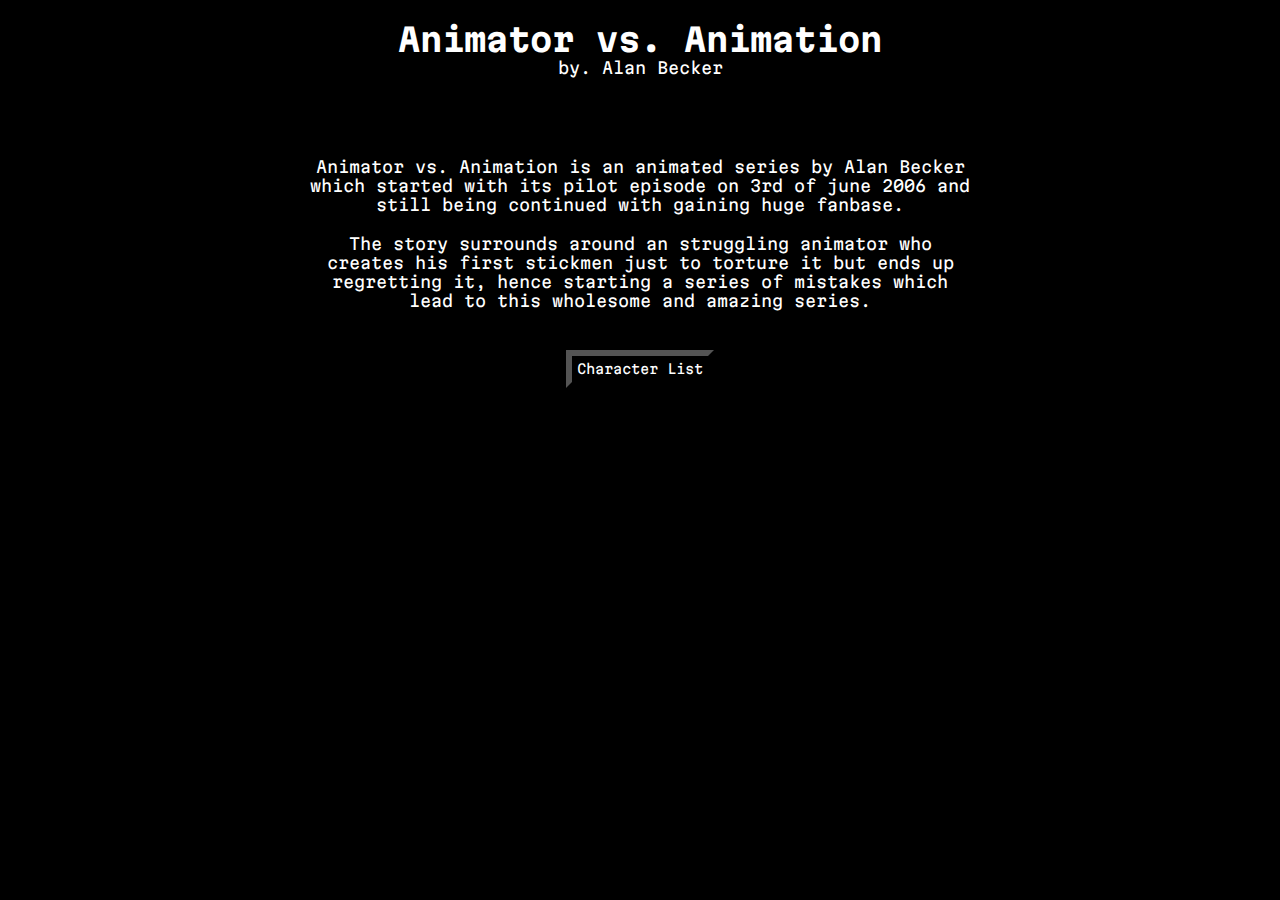
<file: index.html>
<!DOCTYPE html>
<html lang="en">
  <head>
    <meta charset="UTF-8" />
    <meta name="viewport" content="width=device-width, initial-scale=1.0" />
    <link rel="stylesheet" href="./styles/style.css" />
    <title>Animator vs. Animation</title>
  </head>
  <body>
    <h1>Animator vs. Animation</h1>
    <span>by. Alan Becker</span>
    <p class="first">
      Animator vs. Animation is an animated series by Alan Becker which started with its pilot episode on 3rd of june
      2006 and still being continued with gaining huge fanbase.
    </p>
    <p class="last">
      The story surrounds around an struggling animator who creates his first stickmen just to torture it but ends up
      regretting it, hence starting a series of mistakes which lead to this wholesome and amazing series.
    </p>
    <button onclick="location.href='./pages/pro.html'">Character List</button>
  </body>
</html>
</file>
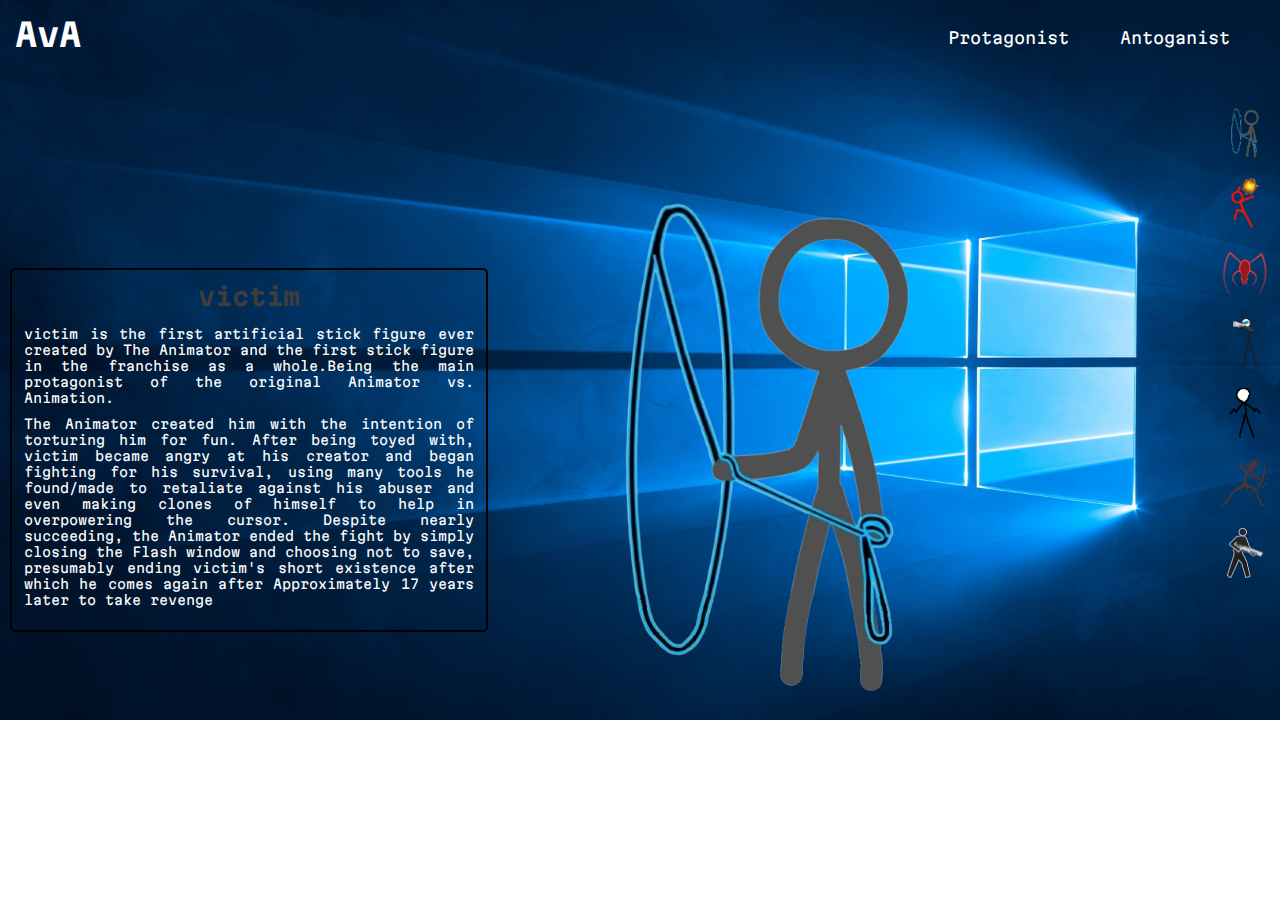
<file: pages/anto.html>
<!DOCTYPE html>
<html lang="en">
  <head>
    <meta charset="UTF-8" />
    <meta name="viewport" content="width=device-width, initial-scale=1.0" />
    <script defer src="../js/anto.js"></script>
    <link rel="stylesheet" href="../styles/char.css" />
    <link rel="stylesheet" href="../styles/anto.css" />
    <title>Character List | Antoganists</title>
  </head>
  <body>
    <!-- Top navbar -->
    <div class="upper">
      <a href="../index.html"><h1>AvA</h1></a>
      <nav>
        <a href="./pro.html">Protagonist</a>
        <a href="#">Antoganist</a>
      </nav>
    </div>

    <!-- Side navbar -->
    <nav class="side">
      <img src="../images/victim.png" alt="victim icon" id="victimIcon" />
      <img src="../images/badred.png" alt="darkLord icon" id="darkLordIcon" />
      <img src="../images/virus.png" alt="virus icon" id="virusIcon" />
      <img src="../images/agent.png" alt="agent icon" id="agentIcon" />
      <img src="../images/ballista.png" alt="ballista icon" id="ballistaIcon" />
      <img src="../images/primal.png" alt="primal icon" id="primalIcon" />
      <img src="../images/hazard.png" alt="hazard icon" id="hazardIcon" />
    </nav>

    <!-- Main image of the character in the middle -->
    <div class="main">
      <img src="../images/victim.png" alt="victim image" id="victim" />
      <img src="../images/badred.png" alt="darkLord image" id="darkLord" />
      <img src="../images/virus.png" alt="virus image" id="virus" />
      <img src="../images/agent.png" alt="agent image" id="agent" />
      <img src="../images/ballista.png" alt="ballista image" id="ballista" />
      <img src="../images/primal.png" alt="primal image" id="primal" />
      <img src="../images/hazard.png" alt="hazard image" id="hazard" />
    </div>

    <!-- Description of the character -->
    <div class="dis">
      <dialog id="victimd" open>
        <h2>victim</h2>
        <p>
          victim is the first artificial stick figure ever created by The Animator and the first stick figure in the
          franchise as a whole.Being the main protagonist of the original Animator vs. Animation.
        </p>
        <p>
          The Animator created him with the intention of torturing him for fun. After being toyed with, victim became
          angry at his creator and began fighting for his survival, using many tools he found/made to retaliate against
          his abuser and even making clones of himself to help in overpowering the cursor. Despite nearly succeeding,
          the Animator ended the fight by simply closing the Flash window and choosing not to save, presumably ending
          victim's short existence after which he comes again after Approximately 17 years later to take revenge
        </p>
      </dialog>
      <dialog id="darkLordd">
        <h2>The Dark Lord</h2>
        <p>
          The Dark Lord (tentatively known as The Chosen One's enemy) is a red artificial stick figure that was created
          by Alan Becker for the sole purpose of destroying The Chosen One
        </p>
        <p>
          He was initially loyal to his creator and the mission imprinted onto him until The Chosen One bested him, but
          instead chose to display mercy to his enemy and revealed to him that Alan only saw him as a tool and cared for
          him no more than he did the black stick figure.
        </p>
        <p>
          Almost seven years later, it was revealed in "The Flashback" that both The Dark Lord and The Chosen One were
          able to escape the computer by opening a doorway to the Internet just moments before the computer crashed.
        </p>
      </dialog>
      <dialog id="virusd">
        <h2>ViraBot</h2>
        <p>
          The ViraBot is a type of virus created by The Dark Lord that serves as the secondary antagonist of Season 2
          and a posthumous antagonist in the Actual Shorts miniseries, both as an individual agent and as a group. They
          were programmed by The Dark Lord in order to conquer the global network after being fueled by powerlust
          following his seven-year rampage across the Internet.
        </p>
        <p>
          Originally, one was sent by The Dark Lord to infect and ultimately destroy ALANSPC as both a test run and as a
          means of revenge against his creator, but failed due to the intervention of The Chosen One, saving both Alan's
          computer and The Second Coming along with his friends.
        </p>
      </dialog>
      <dialog id="agentd">
        <h2>Agent</h2>
        <p>
          Agent is the leader of the mercenary group that works under victim and his organization in Animator vs.
          Animation Season 3, where he and his associates seek to claim a bounty placed on The Chosen One for his
          capture.
        </p>
        <p>
          Agent has arm gadgets (unofficially named "Toolbars" or "Animator UI") on each of his arms, which give him
          access of tools identical to those used in Adobe Animate. He can designate one tool per arm and change which
          tool he can use at will
        </p>
      </dialog>
      <dialog id="ballistad">
        <h2>ballista</h2>
        <p>
          Ballista is one of the four mercenaries that works for victim and his organization in Animator vs. Animation
          VI.
        </p>
        <p>
          Ballista is a short, pixelated stick figure with a white solid head. He can shapeshift his body to various
          degrees (such as splitting his head in half to reveal a gun), and he also possesses gigantic teeth, making him
          the only stick figure capable of showing emotions through means other than body language.
        </p>
        <p>
          Ballista can shapeshift his body to suit different situations and he is stronger than the average stick
          figure, able to send a barrage of punches to a shark The Second Coming created
        </p>
      </dialog>
      <dialog id="primald">
        <h2>Primal</h2>
        <p>
          Primal is one of the four mercenaries that works for victim and his organization in Animator vs. Animation VI.
        </p>
        <p>
          Primal is a sentient caveman drawing and can shapeshift. His base form is a tall chocolate-brown stick figure
          with a solid head, broad shoulders and hips, and a narrow waist. His body is a bit thicker than that of most
          other stick figures. His surface is roughly granulated, resembling a pencil drawing. The edges of his body are
          fuzzy and flicker constantly. He has stubby feet and even blurry hands with fingers, which can be seen up
          close.
        </p>
        <p>
          He possesses a second stronger form where he becomes much more muscular, and swirling spirals appear above his
          back and shoulders. In this form he runs on all fours like a gorilla.
        </p>
      </dialog>
      <dialog id="hazardd">
        <h2>Hazard</h2>
        <p>
          Hazard is one of the four mercenaries that works for victim and his organization in Animator vs. Animation
          Season 3.
        </p>
        <p>
          Hazard is, as to be expected from such a description, a pictogram stick figure one would see on various signs.
          He is tall, with a dark grey body. His solid head is separate from the rest of his body, he has a light gray
          outline and, unlike the others, noticeably has an actual "body" of sorts and isn't just a flat line. For
          whatever reason, he has very limited movement and moves on a lower framerate. In certain postures, he is
          completely flat.
        </p>
        <p>
          Hazard does not seem to have any powers, at least not at first glance, but he does have exceptional
          hand-to-hand combat skills that put The Second Coming on the defensive. He also has the ability to electrocute
          objects into dust and is seen to express through signs. He is also one of the few stickmen we have seen to
          make sounds, like a car alarm. As a side note, it could be argued that Hazard has abnormal speed due to his
          capability of seemingly darting from one pose to another. He also is animated in the lowest framerate because
          he can quickly dart from one position to another.
        </p>
      </dialog>
    </div>

    <!-- The End -->
  </body>
</html>
</file>
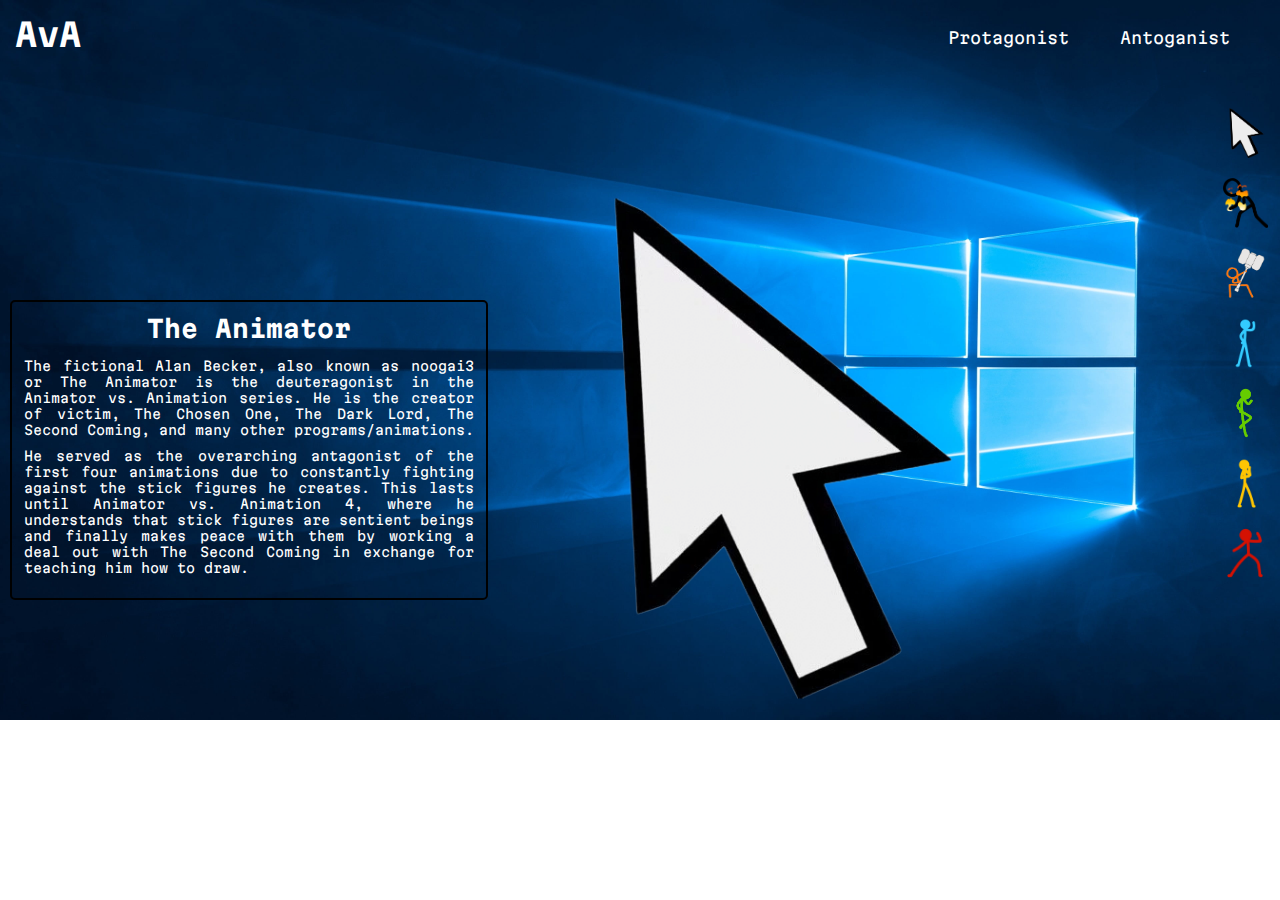
<file: pages/pro.html>
<!DOCTYPE html>
<html lang="en">
  <head>
    <meta charset="UTF-8" />
    <meta name="viewport" content="width=device-width, initial-scale=1.0" />
    <script defer src="../js/pro.js"></script>
    <link rel="stylesheet" href="../styles/char.css" />
    <link rel="stylesheet" href="../styles/pro.css" />
    <title>Character List | Protagonists</title>
  </head>
  <body>
    <!-- Top navbar -->
    <div class="upper">
      <a href="../index.html"><h1>AvA</h1></a>
      <nav>
        <a href="#">Protagonist</a>
        <a href="./anto.html">Antoganist</a>
      </nav>
    </div>

    <!-- Side navbar -->
    <nav class="side">
      <img src="../images/alan.png" alt="alan icon" id="alanIcon" />
      <img src="../images/black.png" alt="black icon" id="blackIcon" />
      <img src="../images/orange.png" alt="orange icon" id="orangeIcon" />
      <img src="../images/blue.png" alt="blue icon" id="blueIcon" />
      <img src="../images/green.png" alt="green icon" id="greenIcon" />
      <img src="../images/yellow.png" alt="yellow icon" id="yellowIcon" />
      <img src="../images/red.png" alt="red icon" id="redIcon" />
    </nav>

    <!-- Main image of the character in the middle -->
    <div class="main">
      <img src="../images/alan.png" alt="alan image" id="alan" />
      <img src="../images/black.png" alt="black image" id="black" />
      <img src="../images/orange.png" alt="orange image" id="orange" />
      <img src="../images/blue.png" alt="blue image" id="blue" />
      <img src="../images/green.png" alt="green image" id="green" />
      <img src="../images/yellow.png" alt="yellow image" id="yellow" />
      <img src="../images/red.png" alt="red image" id="red" />
    </div>

    <!-- Description of the character -->
    <div class="dis">
      <dialog id="aland" open>
        <h2>The Animator</h2>
        <p>
          The fictional Alan Becker, also known as noogai3 or The Animator is the deuteragonist in the Animator vs.
          Animation series. He is the creator of victim, The Chosen One, The Dark Lord, The Second Coming, and many
          other programs/animations.
        </p>
        <p>
          He served as the overarching antagonist of the first four animations due to constantly fighting against the
          stick figures he creates. This lasts until Animator vs. Animation 4, where he understands that stick figures
          are sentient beings and finally makes peace with them by working a deal out with The Second Coming in exchange
          for teaching him how to draw.
        </p>
      </dialog>
      <dialog id="blackd">
        <h2>The Choosen One</h2>
        <p>
          The Chosen One (tentatively known as victim, killer, and BEAST) is the second stick figure created by Alan
          Becker.
        </p>
        <p>
          He was created five months after his fight with victim, and the first one to prove himself as a genuine threat
          to Alan Becker due to possessing superpowers thanks to his abnormally high power level granted to him by his
          creator.
        </p>
        <p>
          He viciously fought against his creator in Animator vs. Animation 2 but later destroyed and escaped Alan's
          computer with The Dark Lord during the climax of Animator vs. Animation 3.
        </p>
      </dialog>
      <dialog id="oranged">
        <h2>The Second Coming</h2>
        <p>
          The Second Coming, also called Orange, or The Chosen One's Return, is the main protagonist of the Animator vs.
          Animation franchise, along with the Fighting Stick Figures.
        </p>
        <p>
          He is an orange artificial stick figure who was created by Alan Becker in late 2014, three years after The
          Chosen One and The Dark Lord destroyed his old computer. When grouped together alongside the Fighting Stick
          Figures and with him as the leader, the five of them are known as the Stick Gang.
        </p>
      </dialog>
      <dialog id="blued">
        <h2>Blue</h2>
        <p>
          Blue is one of the main protagonists of the Animator vs. Animation franchise, being one of the five members of
          the Stick Gang.
        </p>
        <p>
          Blue is shown to be a pacifist, and is described by Alan as a "hippie," probably due to Blue's love of plants
          and hatred of violence. That said, he is not afraid to fight whenever he or his friends are in trouble.
        </p>
      </dialog>
      <dialog id="greend">
        <h2>Green</h2>
        <p>
          Green is one of the four Fighting Stick Figures. He is the best friend of The Second Coming, a close friend to
          Blue, Yellow and Red.
        </p>
        <p>
          Green is the jack-of-all-trades, capable of doing anything he sets his mind to. Due to this, he can be a
          show-off and a bit arrogant as well, his victory dances after a build battle can rub his friends the wrong
          way. He is probably the most competitive of the Stick Gang.
        </p>
      </dialog>
      <dialog id="yellowd">
        <h2>Yellow</h2>
        <p>
          Yellow is one of the main protagonists of the Animator vs. Animation franchise, being one of the five members
          of the Stick Gang.
        </p>
        <p>
          Yellow is the smartest member of the Stick Gang, and is shown to be the calmest under pressure, able to think
          quickly and accurately in even the most dire of situations. His high intelligence comes in handy, especially
          through his expertise technology.
        </p>
      </dialog>
      <dialog id="redd">
        <h2>Red</h2>
        <p>
          Red is one of the Fighting Stick Figures alongside Yellow, Blue, and Green. He is often nervous and impatient,
          tending to act before thinking, either pressuring his friends to make sure an area is safe or attacking first,
          which usually makes him the first victim to his enemies.
        </p>
        <p>
          Red is depicted as the youngest, the most aggressive, and the most reckless member of the Stick Gang, known
          for being unafraid to venture into anything, no matter how dangerous it might be. This aggressiveness has led
          himself and his friends to dangerous circumstances
        </p>
      </dialog>
    </div>

    <!-- The End -->
  </body>
</html>
</file>
<file: styles/style.css>
@font-face {
  font-family: martianMono;
  src: url(../font/martianMono.ttf);
}

* {
  margin: 0;
  padding: 0;
  font-family: martianMono, 'Courier New', Courier, monospace;
  background-color: black;
  color: white;
  text-align: center;
}

h1 {
  padding: 20px 0 0 0;
}

p {
  max-width: 60ch;
  margin: auto;
}

.first {
  padding: 80px 0 20px 0;
}

.last {
  padding: 0 0 40px 0;
}

button {
  border-width: 6px;
  border-color: black;
  padding: 5px;
  transition: 0.22s ease;
}

button:hover{
  color: aquamarine;
  cursor: pointer;
  padding: 10px;
}
</file>
<file: styles/char.css>
@font-face {
  font-family: martianMono;
  src: url(../font/martianMono.ttf);
}

* {
  margin: 0;
  padding: 0;
  font-family: martianMono, "Courier New", Courier, monospace;
  color: white;
  background: transparent;
}

html {
  background: url(../images/win.jpg);
  z-index: -1;
  background-repeat: no-repeat;
  background-size: cover;
}

div.upper {
  padding: 15px 0 10px 15px;
}

div.upper h1 {
  display: inline;
}

div.upper nav {
  padding-top: 12.5px;
  float: right;
}

div.upper nav a:nth-child(2) {
  display: inline;
  padding: 0 50px 0 0;
}

div.upper nav a:nth-child(1) {
  display: inline;
  padding: 0 40px;
}

div.upper nav a,
div.upper a {
  text-decoration: none;
  transition: 0.3s ease;
}

div.upper nav a:hover {
  color: aqua;
}

nav.side {
  float: right;
  display: flex;
  flex-direction: column;
  padding-top: 5vh;
}

nav img {
  object-fit: contain;
  width: 50px;
  height: 50px;
  transition: 0.3s ease;
}

nav img:nth-child(-n+6) {
  padding: 0 10px 20px 0;
}

nav img:hover {
  transform: translate(-10px);
  cursor: pointer;
}

dialog {
  border: black 2px solid;
  border-radius: 5px;
  position: absolute;
  bottom: 50%;
  transform: translateY(50%);
  text-align: center;
  padding: 12px;
  margin-left: 10px;
}

dialog h2 {
  padding-bottom: 15px;
}

dialog p {
  font-size: small;
  max-width: 50ch;
  text-align: justify;
  padding-bottom: 10px;
}

dialog button {
  padding: 3px;
}

div.main {
  position: absolute;
  right: 40%;
  bottom: 50%;
  transform: translate(50%, 50%);
}

div.main img {
  object-fit: contain;
  width: 500px;
  height: 500px;
}

div.main img:nth-last-child(-n+6) {
  display: none;
}
</file>
<file: styles/anto.css>
#victimd h2 {
  color: #3D3D3D;
}

#darkLordd h2 {
  color: #FF0000;
}

#virusd h2 {
  color: crimson;
}

#agentd h2 {
  color: black;
}

#ballistad h2 {
  color: black;
}

#primald h2 {
  color: #4F3431;
}

#hazardd h2 {
  color: #BEBDC2;
}
</file>
<file: styles/pro.css>
#blackd h2 {
  color: black;
}

#oranged h2 {
  color: #FF6600;
}

#blued h2 {
  color: #33CCFF;
}

#greend h2 {
  color: #66CC00;
}

#yellowd h2 {
  color: #FFCC00;
}

#redd h2 {
  color: #CC0000;
}
</file>
